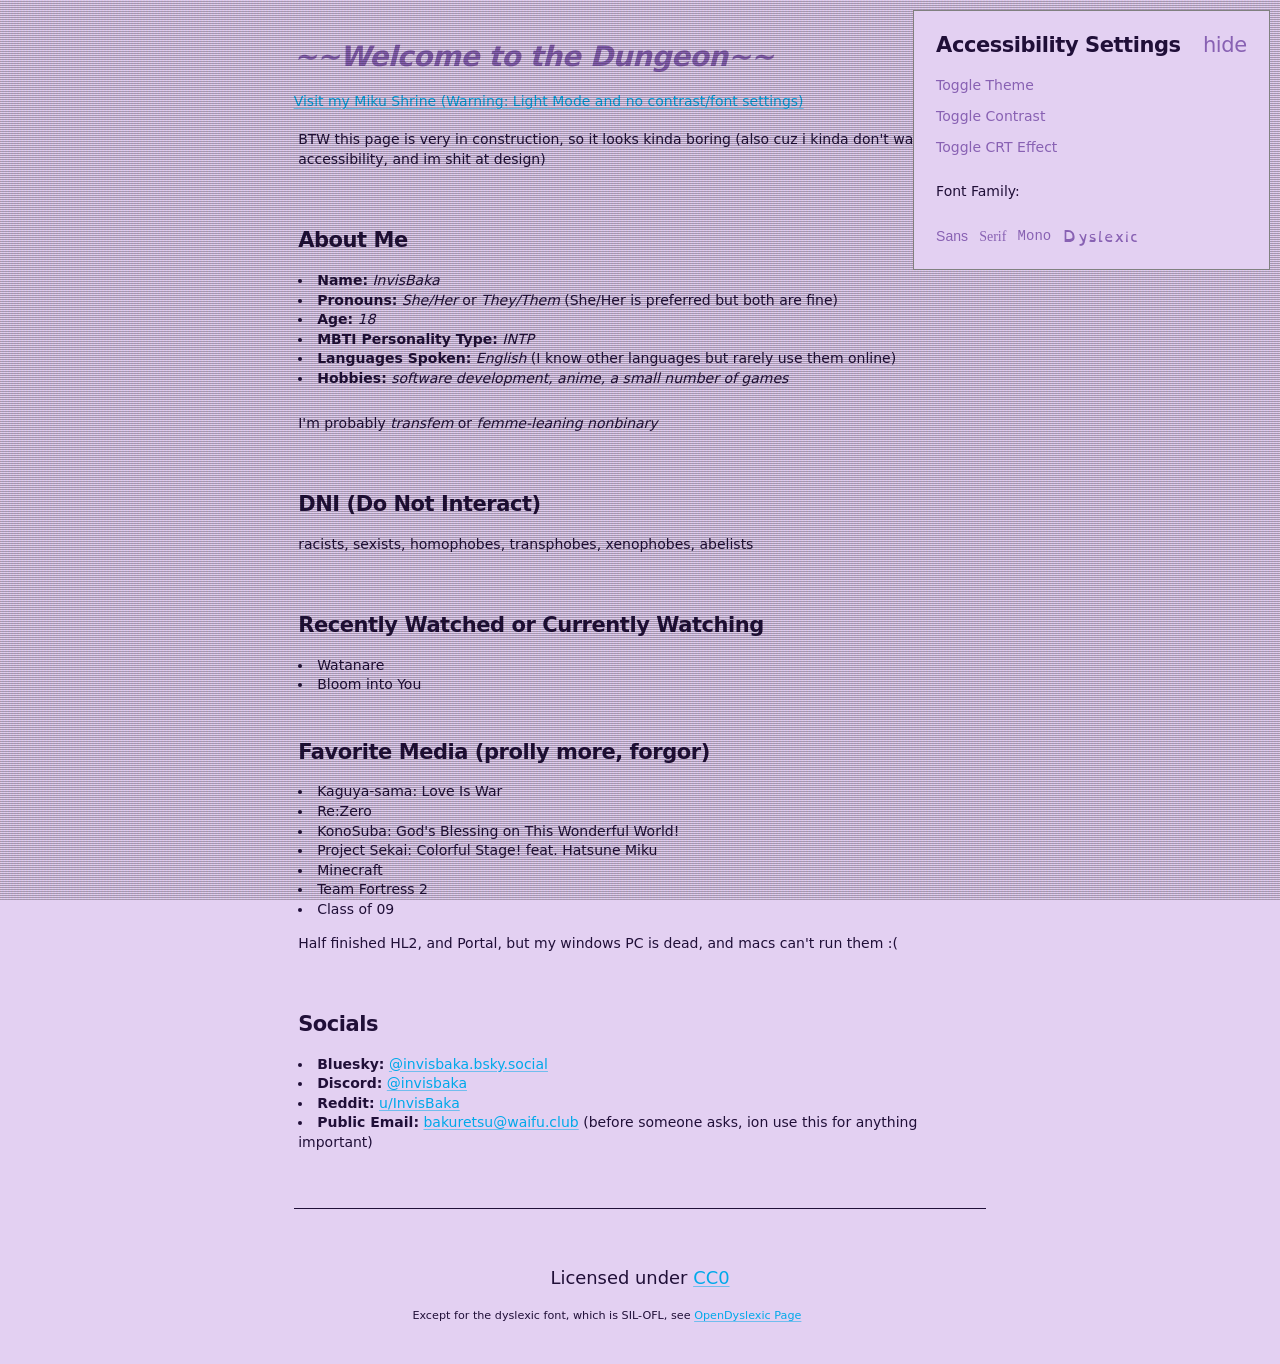
<file: index.html>
<!DOCTYPE html>
<html lang="en" class="dark">
  <head>
    <meta charset="UTF-8" />
    <meta name="viewport" content="width=device-width, initial-scale=1.0" />
    <title>InvisBaka</title>
    <link rel="stylesheet" href="/style.css" />
    <link rel="stylesheet" href="/crt.css" />
    <script type="module">
      const themeToggle = document.getElementById("theme-toggle");
      const contrastToggle = document.getElementById("increase-contrast");
      const crtToggle = document.getElementById("toggle-crt");

      themeToggle.addEventListener("click", () => {
        document.documentElement.classList.toggle("light");
        document.documentElement.classList.toggle("dark");
      });
      contrastToggle.addEventListener("click", () => {
        document.documentElement.classList.toggle("high-contrast");
      });
      crtToggle.addEventListener("click", () => {
        document.querySelector("body").classList.toggle("crt");
      });

      document.getElementById("sans").addEventListener("click", () => {
        document.documentElement.classList.remove("serif", "mono", "dyslexic");
        document.documentElement.classList.add("sans");
      });

      document.getElementById("serif").addEventListener("click", () => {
        document.documentElement.classList.remove("sans", "mono", "dyslexic");
        document.documentElement.classList.add("serif");
      });

      document.getElementById("mono").addEventListener("click", () => {
        document.documentElement.classList.remove("sans", "serif", "dyslexic");
        document.documentElement.classList.add("mono");
      });

      document.getElementById("dyslexic").addEventListener("click", () => {
        document.documentElement.classList.remove("sans", "serif", "mono");
        document.documentElement.classList.add("dyslexic");
      });

      const a11yPanel = document.querySelector(".a11y-panel");
      const showA11y = document.querySelector("#open-a11y");
      const closeA11y = document.querySelector("#close-a11y");

      showA11y.addEventListener("click", () => {
        a11yPanel.hidden = false;
        showA11y.hidden = true;
      });

      closeA11y.addEventListener("click", () => {
        a11yPanel.hidden = true;
        showA11y.hidden = false;
      });

      if (
        window.matchMedia &&
        window.matchMedia("(prefers-color-scheme: dark)").matches
      ) {
        document.documentElement.classList.add("dark");
        document.documentElement.classList.remove("light");
      } else {
        document.documentElement.classList.add("light");
        document.documentElement.classList.remove("dark");
      }

      // We don't include this in the html, so that users without JS don't get it
      // (they cant disable it and would be kinda annoying)
      document.querySelector("body").classList.add("crt");
    </script>
  </head>
  <body>
    <header>
      <h1 class="primary" style="font-style: italic">
        ~~Welcome to the Dungeon~~
      </h1>

      <a href="/miku-shrine/"
        >Visit my Miku Shrine (Warning: Light Mode and no contrast/font
        settings)</a
      >

      <button
        id="open-a11y"
        class="link"
        style="font-weight: normal"
        hidden
        aria-hidden="true"
      >
        Accessibility Settings
      </button>
      <div class="a11y-panel" aria-hidden="true">
        <h2>
          Accessibility Settings

          <button
            id="close-a11y"
            class="link"
            style="font-weight: normal; float: right; padding-left: 1rem"
          >
            hide
          </button>
        </h2>
        <div>
          <button id="theme-toggle" class="link">Toggle Theme</button>
          <button id="increase-contrast" class="link">Toggle Contrast</button>
          <button id="toggle-crt" class="link">Toggle CRT Effect</button>
          <div>
            <p>Font Family:</p>
            <div style="display: flex; flex-direction: row; gap: 0.5rem">
              <button id="sans" class="link sans">Sans</button>
              <button id="serif" class="link serif">Serif</button>
              <button id="mono" class="link mono">Mono</button>
              <button id="dyslexic" class="link dyslexic">Dyslexic</button>
            </div>
          </div>
        </div>
      </div>

      <noscript>
        <style>
          /* You can't really use the buttons there without JavaScript */
          .a11y-panel {
            display: none;
          }
          #open-a11y {
            display: none;
          }
        </style>
      </noscript>
    </header>

    <main
      style="margin: 0.2rem; display: flex; flex-direction: column; gap: 2rem"
    >
      <p>
        BTW this page is very in construction, so it looks kinda boring (also
        cuz i kinda don't wanna ruin accessibility, and im shit at design)
      </p>
      <section>
        <h2>About Me</h2>
        <ul>
          <li><strong>Name:</strong> <em>InvisBaka</em></li>
          <li>
            <strong>Pronouns:</strong> <em>She/Her</em> or
            <em>They/Them</em> (She/Her is preferred but both are fine)
          </li>
          <li><strong>Age:</strong> <em>18</em></li>
          <li><strong>MBTI Personality Type:</strong> <em>INTP</em></li>
          <li>
            <strong>Languages Spoken:</strong> <em>English</em> (I know other
            languages but rarely use them online)
          </li>
          <li>
            <strong>Hobbies:</strong>
            <em>software development, anime, a small number of games</em>
          </li>
        </ul>

        <p style="padding-top: 0.5rem">
          I'm probably <em>transfem</em> or <em>femme-leaning nonbinary</em>
        </p>
      </section>
      <section>
        <h2>DNI (Do Not Interact)</h2>
        <p>racists, sexists, homophobes, transphobes, xenophobes, abelists</p>
      </section>
      <section>
        <h2>Recently Watched or Currently Watching</h2>
        <ul>
          <li>Watanare</li>
          <li>Bloom into You</li>
        </ul>
      </section>
      <section>
        <h2>Favorite Media (prolly more, forgor)</h2>
        <ul>
          <li>Kaguya-sama: Love Is War</li>
          <li>Re:Zero</li>
          <li>KonoSuba: God's Blessing on This Wonderful World!</li>
          <li>Project Sekai: Colorful Stage! feat. Hatsune Miku</li>
          <li>Minecraft</li>
          <li>Team Fortress 2</li>
          <li>Class of 09</li>
        </ul>
        <p>
          Half finished HL2, and Portal, but my windows PC is dead, and macs
          can't run them :(
        </p>
      </section>

      <section>
        <h2>Socials</h2>
        <ul>
          <li>
            <strong>Bluesky:</strong>
            <a href="https://bsky.app/profile/invisbaka.bsky.social">
              @invisbaka.bsky.social
            </a>
          </li>
          <li>
            <strong>Discord:</strong>
            <a href="https://discord.com/users/1163511304372355112/"
              >@invisbaka</a
            >
          </li>
          <li>
            <strong>Reddit:</strong>
            <a href="https://www.reddit.com/user/invisbaka/">u/InvisBaka</a>
          </li>
          <li>
            <strong>Public Email:</strong>
            <a href="mailto:bakuretsu@waifu.club">bakuretsu@waifu.club</a>
            (before someone asks, ion use this for anything important)
          </li>
        </ul>
      </section>
    </main>

    <hr/ >

    <footer>
      <p style="text-align: center; font-size: 0.8rem">
        Licensed under
        <a href="https://creativecommons.org/publicdomain/zero/1.0/">CC0</a>
      </p>
      <p style="text-align: center; font-size: 0.5rem">
        Except for the dyslexic font, which is SIL-OFL, see
        <a href="https://opendyslexic.org/">OpenDyslexic Page</a>
      </p>
    </footer>
  </body>
</html>
</file>
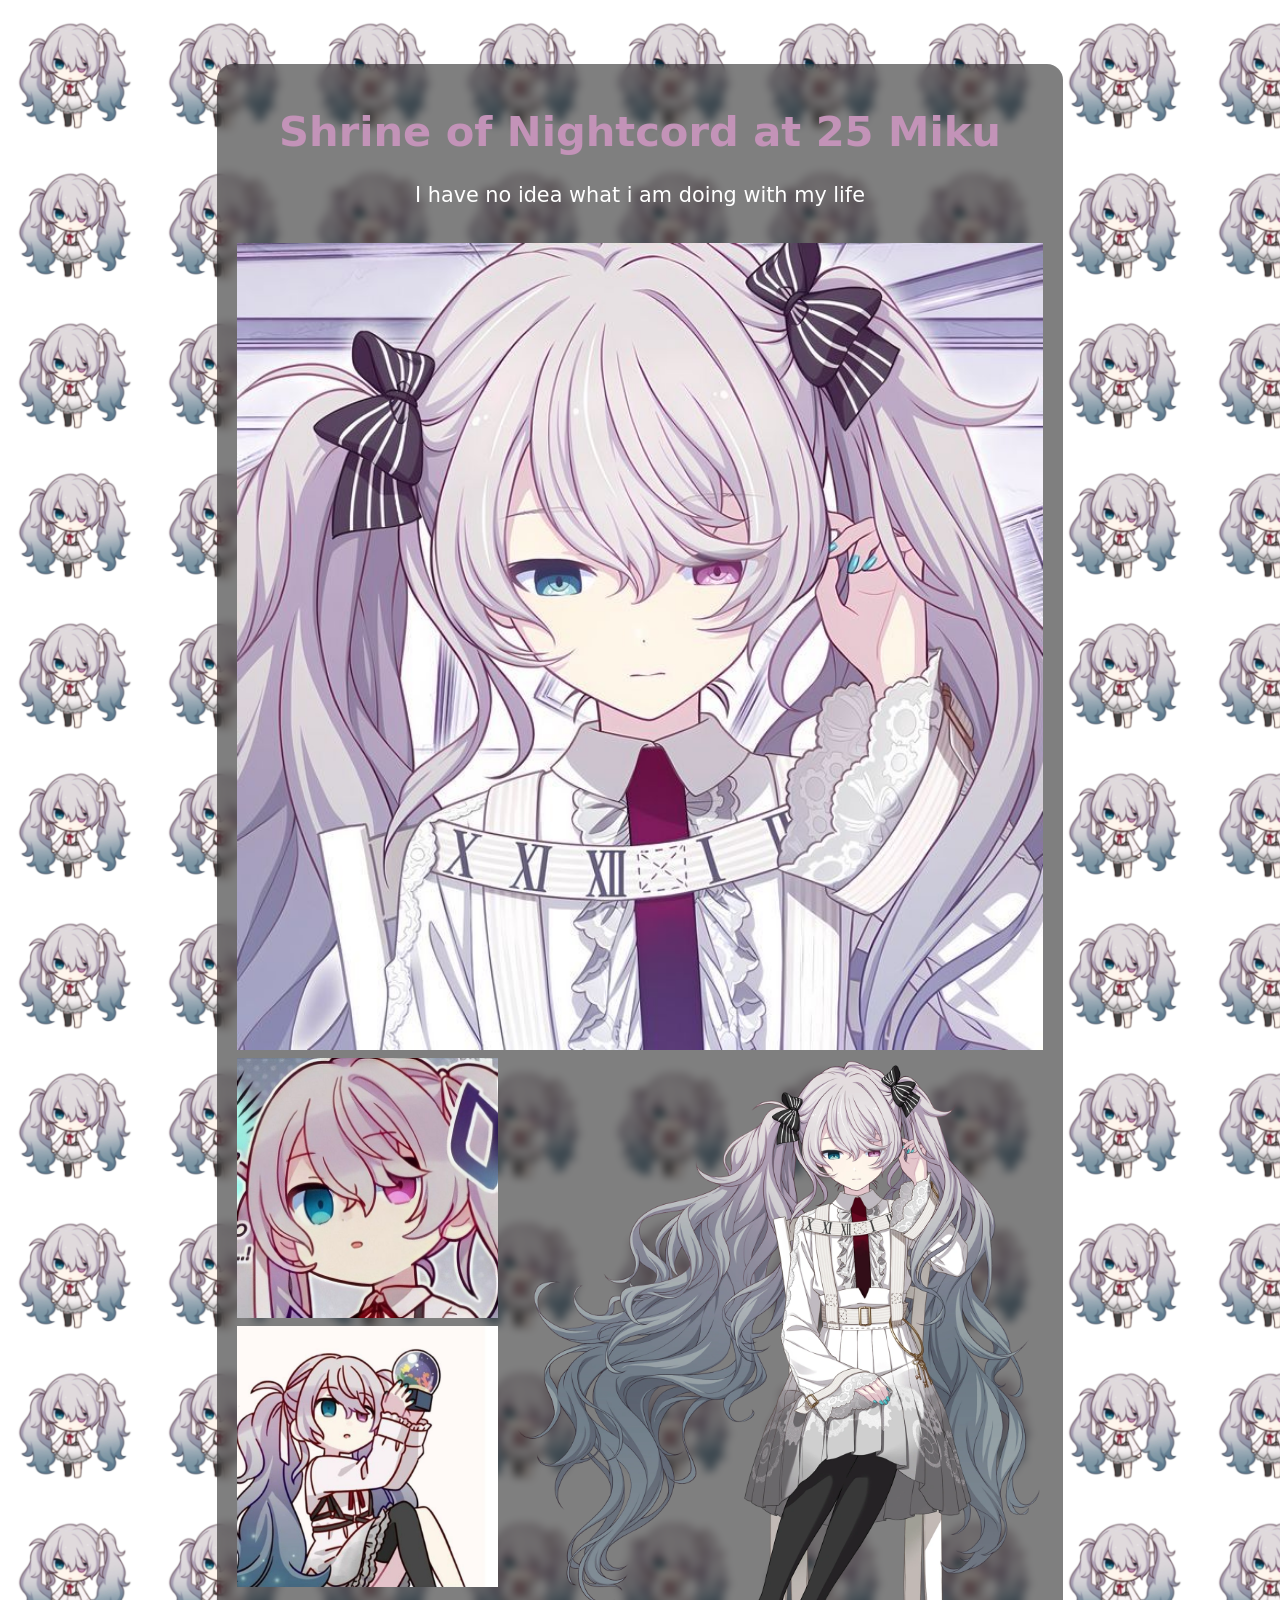
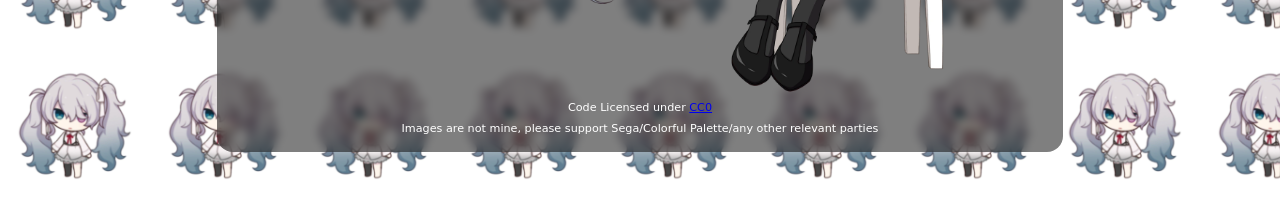
<file: miku-shrine/index.html>
<!DOCTYPE html>
<html lang="en">
  <head>
    <meta charset="UTF-8" />
    <meta name="viewport" content="width=device-width, initial-scale=1.0" />
    <link rel="stylesheet" href="style.css" />
    <link rel="stylesheet" href="normalize.css" />
    <title>Shrine of Nightcord at 25 Miku</title>
  </head>
  <body>
    <div>
      <header style="text-align: center; font-size: 1.3rem">
        <h1 style="font-weight: 900; color: #c393b8">
          Shrine of Nightcord at 25 Miku
        </h1>
        <p>I have no idea what i am doing with my life</p>
      </header>
      <main style="display: flex; flex-direction: column; padding-top: 2rem">
        <img src="images/miku-face.jpg" alt="Miku's face" />
        <div style="display: flex">
          <div style="display: flex; flex-direction: column">
            <img src="images/miku-chibi-1.jpg" alt="Chibi miku 1" />
            <img src="images/chibi-miku-3.jpg" alt="Chibi miku 2" />
          </div>
          <div>
            <img
              src="images/Niigo_Miku_3rd_Anniversary.webp"
              alt="3rd Anniversary Niigo Miku Image"
            />
          </div>
        </div>
      </main>
      <footer
        style="
          text-align: center;
          display: flex;
          flex-direction: column;
          gap: 0.5rem;
          font-size: 0.7rem;
        "
      >
        <p>
          Code Licensed under
          <a href="https://creativecommons.org/publicdomain/zero/1.0/">CC0</a>
        </p>
        <p>
          Images are not mine, please support Sega/Colorful Palette/any other
          relevant parties
        </p>
      </footer>
    </div>
  </body>
</html>
</file>
<file: style.css>
@layer reset, theme;

@font-face {
  font-family: "OpenDyslexic";
  src: url("./fonts/OpenDyslexic-Regular.woff2") format("woff2");
  font-display: swap;
}

:root {
  --text: #200f38;
  --background: #e3d0f2;
  --primary: #8861b3;
  --secondary: #b294d1;
  --accent: #9c6ec9;

  --text-dark: #e3d0f2;
  --background-dark: #0d0814;
  --primary-dark: #744c9e;
  --secondary-dark: #4c2e6b;
  --accent-dark: #633691;

  --background-dark-contrast: #000000;
  --text-dark-contrast: #ffffff;
  --primary-dark-contrast: #00ffff;
  --secondary-dark-contrast: #ff00ff;

  --background-light-contrast: #ffffff;
  --text-light-contrast: #000000;
  --primary-light-contrast: #0000ff;
  --secondary-light-contrast: #800080;
}

@layer theme {
  body {
    max-width: 80ch;
    margin: 40px auto;
    padding: 0 10px;
    font-size: 14px;
  }

  .link {
    all: unset;
    color: var(--primary);
    text-decoration: none;

    &:hover {
      text-decoration: underline;
    }
  }
  /* #region font */
  .sans {
    font-family: -apple-system, BlinkMacSystemFont, "Segoe UI", Roboto,
      "Helvetica Neue", Arial, "Noto Sans", sans-serif, "Apple Color Emoji",
      "Segoe UI Emoji", "Segoe UI Symbol", "Noto Color Emoji";
  }

  .serif {
    font-family: Georgia, "Times New Roman", Times, serif;
  }

  .mono {
    font-family: SFMono-Regular, Consolas, "Liberation Mono", Menlo, Courier,
      monospace;
  }

  .dyslexic {
    font-family: "OpenDyslexic", Arial, sans-serif;
  }

  /* #endregion */

  /* #region color */
  .primary {
    color: var(--primary);
  }
  .dark .primary {
    color: var(--primary-dark);
  }

  .secondary {
    color: var(--secondary);
  }
  .dark .secondary {
    color: var(--secondary-dark);
  }

  .accent {
    color: var(--accent);
  }
  .dark .accent {
    color: var(--accent-dark);
  }

  .bg-primary {
    background-color: var(--primary);
  }

  .dark .bg-primary {
    background-color: var(--primary-dark);
  }

  .bg-secondary {
    background-color: var(--secondary);
  }

  .dark .bg-secondary {
    background-color: var(--secondary-dark);
  }

  .bg-accent {
    background-color: var(--accent);
  }

  .dark .bg-accent {
    background-color: var(--accent-dark);
  }

  /* #endregion */

  h1,
  h2,
  h3 {
    line-height: 1.2;
  }

  /* #region background color and links */
  .light {
    body {
      color: var(--text);
      background: var(--background);
    }

    a {
      :link {
        color: var(--primary);
      }

      :visited {
        color: var(--secondary);
      }
    }
  }

  .dark {
    body {
      color: var(--text-dark);
      background: var(--background-dark);
    }

    a {
      :link {
        color: var(--accent-dark);
      }

      :visited {
        color: var(--secondary-dark);
      }
    }
  }

  .dark.high-contrast {
    body {
      color: var(--text-dark-contrast);
      background: var(--background-dark-contrast);
    }

    a {
      :link {
        color: var(--primary-dark-contrast);
      }

      :visited {
        color: var(--secondary-dark-contrast);
      }
    }
  }

  .light.high-contrast {
    body {
      color: var(--text-light-contrast);
      background: var(--background-light-contrast);
    }

    a {
      :link {
        color: var(--primary-light-contrast);
      }

      :visited {
        color: var(--secondary-light-contrast);
      }
    }
  }

  /* #endregion */

  #open-a11y {
    position: absolute;
    top: 10px;
    right: 10px;
    z-index: 1000;
    padding: 1rem;

    @media (width < 960px) {
      position: static;
    }
  }

  .a11y-panel {
    position: absolute;
    top: 10px;
    right: 10px;
    z-index: 1000;
    padding: 1rem;

    border: 1px solid gray;

    .dark & {
      background-color: var(--background-dark);
    }

    .light & {
      background-color: var(--background);
    }

    .dark.high-contrast & {
      background-color: var(--background-dark-contrast);
    }

    .light.high-contrast & {
      background-color: var(--background-light-contrast);
    }

    div {
      display: flex;
      flex-direction: column;
      gap: 0.5rem;
    }
    @media (width < 960px) {
      position: static;
    }
  }
}

@layer reset {
  html {
    color-scheme: light dark;
    font: clamp(1rem, 1rem + 0.5vw, 2rem) / 1.4 system-ui, sans-serif;
    tab-size: 2;
    hanging-punctuation: first allow-end last;
    word-break: break-word;
  }

  body {
    margin: 0;
    padding: 2rem;
    @media (width < 500px) {
      padding: 1rem;
    }
  }

  *,
  *::before,
  *::after {
    box-sizing: border-box;
  }

  h1,
  h2 {
    font-weight: 900;
    letter-spacing: -0.02rem;
  }
  h1,
  h2,
  h3 {
    line-height: 1.1;
  }
  h1,
  h2,
  h3,
  h4,
  h5,
  h6 /* FUTURE :heading */ {
    text-wrap: balance;
    margin-block-start: 0;
  }

  p,
  li,
  dd {
    text-wrap: pretty;
    max-inline-size: 88ch;
  }

  a {
    color: oklch(0.68 0.17 228);
    text-underline-offset: 2px;
    &:not(:is(:hover, :focus)) {
      text-decoration-color: color-mix(in srgb, currentColor, transparent 50%);
    }
  }

  sub,
  sup {
    font-size: 75%;
    line-height: 0;
    position: relative;
    vertical-align: baseline;
  }
  sub {
    inset-block-end: -0.25em;
  }
  sup {
    inset-block-start: -0.5em;
  }

  ul,
  ol,
  dl {
    margin: 0;
    padding: 0;
    list-style: inside;
    ul,
    ol,
    dl {
      padding-inline-start: 2ch;
    }
  }

  img,
  video,
  iframe {
    display: block;
    max-inline-size: 100%;
    block-size: auto;
    border-style: none;
  }

  figure {
    inline-size: fit-content;
    margin-inline: auto;
  }
  figcaption {
    contain: inline-size;
    font-size: 90%;
  }

  input,
  select,
  textarea,
  button {
    font: inherit;
    /* FUTURE: appearance: base; */
  }
  label {
    display: block;
  }
  input:not(
      :where(
          [type="submit"],
          [type="checkbox"],
          [type="radio"],
          [type="button"],
          [type="reset"]
        )
    ) {
    inline-size: 100%;
  }
  button,
  input:where([type="submit"], [type="reset"], [type="button"]) {
    background: CanvasText;
    color: Canvas;
    border: 1px solid transparent;
  }
  textarea {
    field-sizing: content;
    min-block-size: 5lh;
    inline-size: 100%;
    max-inline-size: 100%;
  }

  pre,
  code,
  kbd,
  samp {
    font-family: ui-monospace, SFMono-Regular, monospace;
  }

  svg {
    fill: currentColor;
  }

  [aria-disabled="true" i],
  [disabled] {
    cursor: not-allowed;
  }
  [hidden] {
    display: none !important;
  }
  [disabled],
  label:has(input[disabled]) {
    opacity: 0.5;

    [disabled] {
      opacity: 1;
    }
  }

  pre {
    white-space: pre-wrap;
    background: CanvasText;
    color: Canvas;
    padding: 1.5rem;
  }

  hr {
    border-style: solid;
    border-width: 1px 0 0;
    color: inherit;
    height: 0;
    overflow: visible;
    margin-block: 2.5rem;
  }

  :target {
    scroll-margin: 3rlh;
  }

  table {
    caption-side: bottom;
    border-collapse: collapse;
    td {
      font-size: 90%;
    }
    td,
    th {
      word-break: normal;
      border: 1px solid gray;
      padding: 0.5rem;
    }
  }
  [role="region"][aria-labelledby][tabindex] {
    overflow: auto;
  }
  caption {
    font-size: 90%;
  }

  .screenreader-only:not(:focus):not(:active) {
    clip: rect(0 0 0 0);
    clip-path: inset(50%);
    height: 1px;
    overflow: hidden;
    position: absolute;
    white-space: nowrap;
    width: 1px;
  }
  :focus-visible {
    outline-offset: 2px;
  }

  @media (prefers-reduced-motion: no-preference) {
    @view-transition {
      navigation: auto;
    }

    html {
      interpolate-size: allow-keywords;
      &:focus-within {
        scroll-behavior: smooth;
      }
    }
  }
}
</file>
<file: crt.css>
.crt::before {
  content: " ";
  display: block;
  position: fixed;
  top: 0;
  left: 0;
  bottom: 0;
  right: 0;
  background: linear-gradient(rgba(18, 16, 16, 0) 50%, rgba(0, 0, 0, 0.25) 50%), linear-gradient(90deg, rgba(255, 0, 0, 0.06), rgba(0, 255, 0, 0.02), rgba(0, 0, 255, 0.06));
  z-index: 2;
  background-size: 100% 2px, 3px 100%;
  pointer-events: none;
}

@keyframes flicker {
  0% {
  opacity: 0.27861;
  }
  5% {
  opacity: 0.34769;
  }
  10% {
  opacity: 0.23604;
  }
  15% {
  opacity: 0.10626;
  }
  20% {
  opacity: 0.18128;
  }
  25% {
  opacity: 0.10626;
  }
  30% {
  opacity: 0.18128;
  }
  35% {
  opacity: 0.23604;
  }
}

.crt::after {
  content: " ";
  display: block;
  position: fixed;
  top: 0;
  left: 0;
  bottom: 0;
  right: 0;
  background: rgba(18, 16, 16, 0.1);
  opacity: 0;
  z-index: 2;
  pointer-events: none;
  animation: flicker 0.15s infinite;
}
</file>
<file: miku-shrine/style.css>
body {
    color: white;
    font-family:
        system-ui,
        -apple-system,
        BlinkMacSystemFont,
        "Segoe UI",
        Roboto,
        Oxygen,
        Ubuntu,
        Cantarell,
        "Open Sans",
        "Helvetica Neue",
        sans-serif;
    background-image: url("images/miku-chibi-2.jpg");
    background-size: 150px;
    background-repeat: repeat;
}

h1,
h2,
h5,
h5,
h5,
h6,
p {
    padding: 0;
    margin: 0;
}

body > div {
    max-width: 80ch;
    margin: 4rem auto;
    padding: 1rem;
    border-radius: 1rem;
    background-color: rgba(0, 0, 0, 0.5);
    backdrop-filter: blur(5px);
    -webkit-backdrop-filter: blur(5px);
}

img {
    object-fit: contain;
    max-width: 100%;
    padding: 0.25rem;
}
</file>
